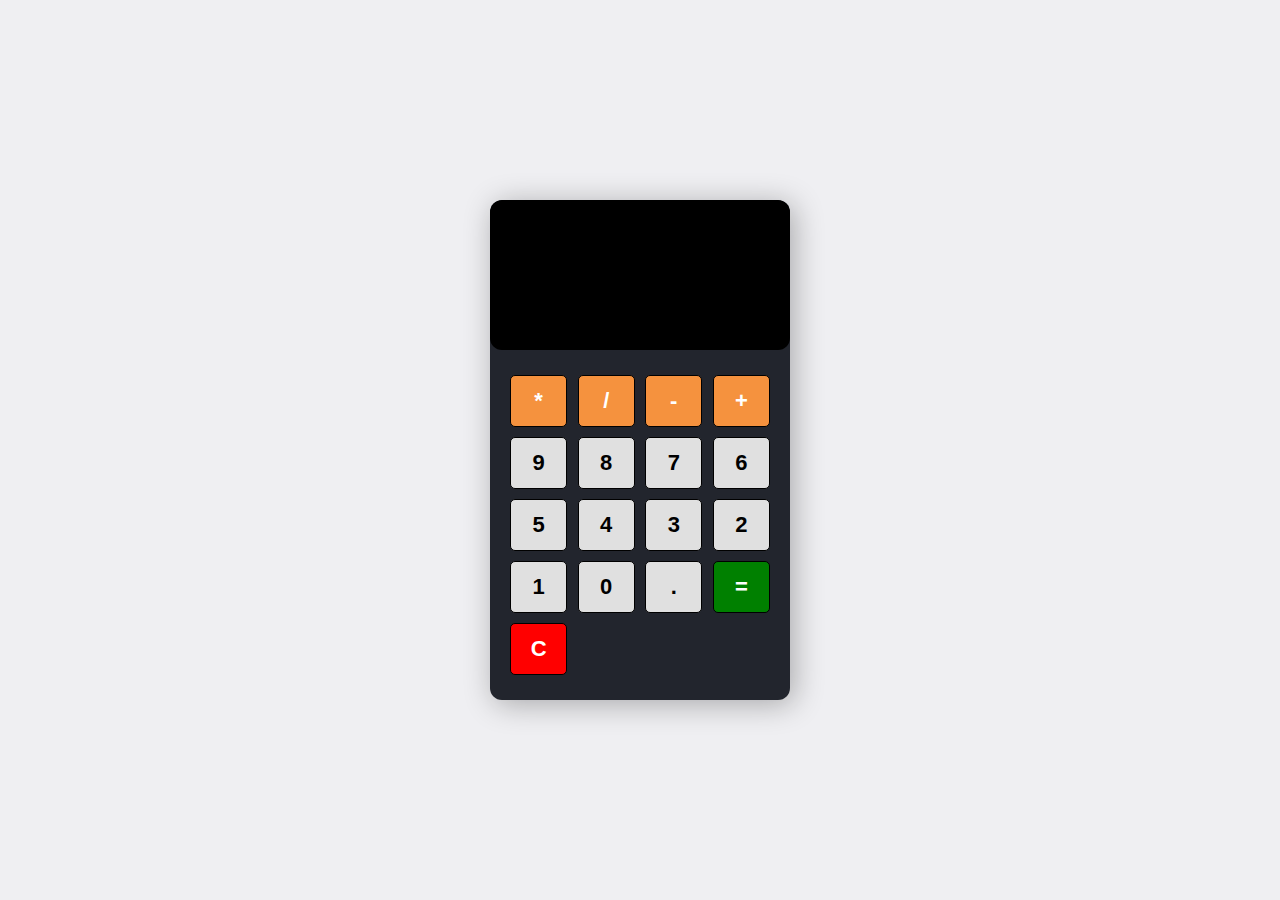
<file: caculator in js/index.html>
<!DOCTYPE html>
<html lang="en">
<head>
    <meta charset="UTF-8">
    <meta name="viewport" content="width=device-width, initial-scale=1.0">
    <title>Calculator JavaScript</title>
    <link rel="stylesheet" href="style.css">
</head>

<body>
    <section class="calculator">
        <form>
            <input type="text" class="screen">
        </form>

        <div class="buttons">
            <button type="button" class="btn btn-yellow" data-num="*">*</button>
            <button type="button" class="btn btn-yellow" data-num="/">/</button>
            <button type="button" class="btn btn-yellow" data-num="-">-</button>
            <button type="button" class="btn btn-yellow" data-num="+">+</button>

            <button type="button" class="btn btn-grey" data-num="9">9</button>
            <button type="button" class="btn btn-grey" data-num="8">8</button>
            <button type="button" class="btn btn-grey" data-num="7">7</button>
            <button type="button" class="btn btn-grey" data-num="6">6</button>
            <button type="button" class="btn btn-grey" data-num="5">5</button>
            <button type="button" class="btn btn-grey" data-num="4">4</button>
            <button type="button" class="btn btn-grey" data-num="3">3</button>
            <button type="button" class="btn btn-grey" data-num="2">2</button>
            <button type="button" class="btn btn-grey" data-num="1">1</button>
            <button type="button" class="btn btn-grey" data-num="0">0</button>
            <button type="button" class="btn btn-grey" data-num=".">.</button>

            <button type="button" class="btn-equal">=</button>
            <button type="button" class="btn-clear">C</button>
        </div>
    </section>



    <script src="app.js"></script>
</body>
</html>
</file>
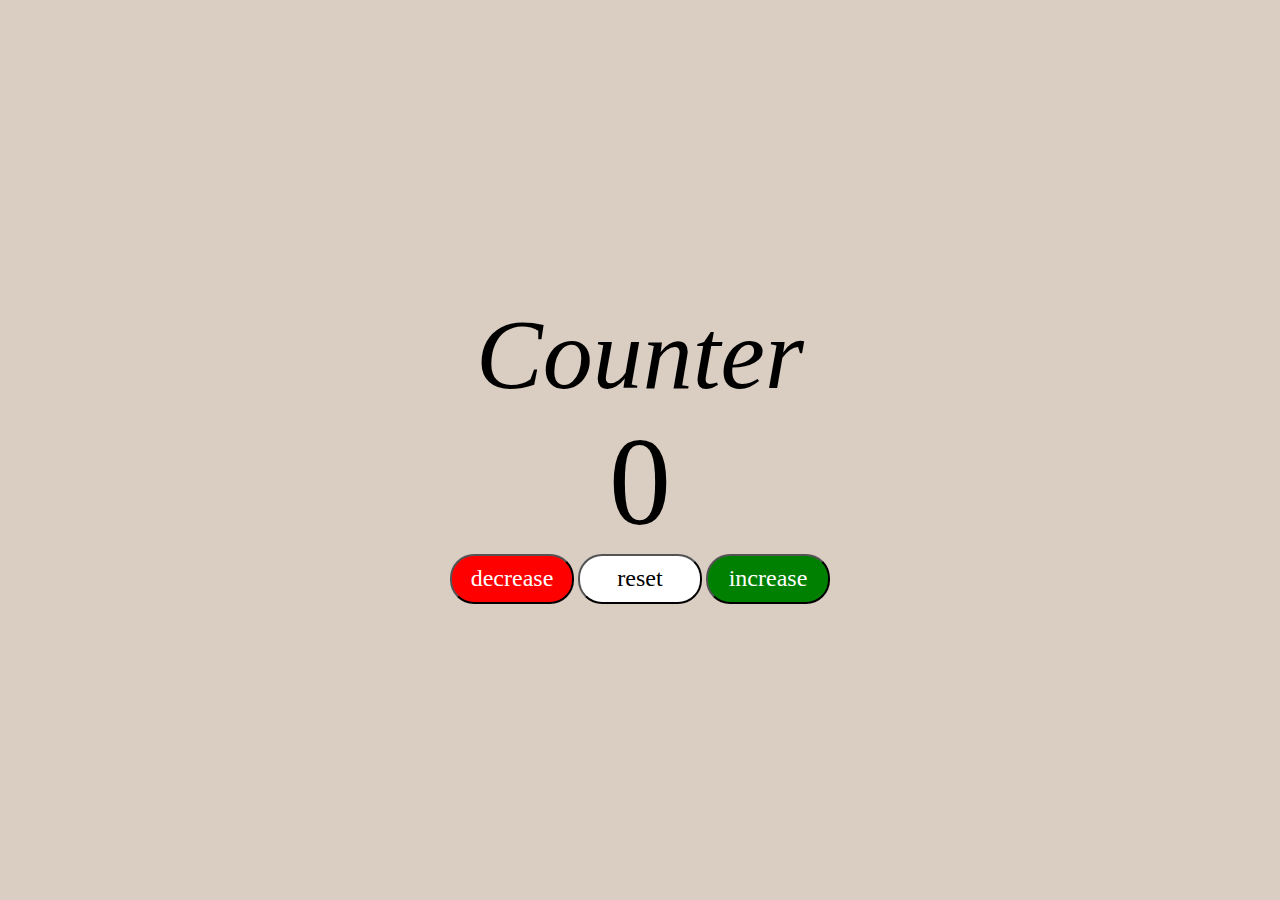
<file: Counter/index.html>
<!DOCTYPE html>
<html lang="en">
<head>
    <meta charset="UTF-8">
    <meta name="viewport" content="width=device-width, initial-scale=1.0">
    <title>Counter</title>
    <!-- styles -->
    <link rel="stylesheet" href="style.css"/>
</head>
<body>
    <main>
        <div class="container">
            <h1>
                Counter
            </h1>
            <span id = "value">0</span>
            <div class="button-container">
                <button class="btn decrease">decrease</button>
                <button class="btn reset">reset</button>
                <button class="btn increase">increase</button>
            </div>
        </div>
    </main>
    
    <!-- javascript -->
    <script src="app.js"></script>
</body>
</html>
</file>
<file: caculator in js/style.css>
*{
    margin: 0;
    padding: 0;
    box-sizing: border-box;
}

body{
    min-height: 100vh;
    background: #efeff2;
    display: flex;
    justify-content: center;
    align-items: center;
}

.calculator{
    width: 300px;
    height: 500px;
    box-shadow: 4px 4px 30px rgba(0, 0, 0, 0.3);
    border-radius: 12px;
    background-color: #22252D;
    overflow: hidden;
}

form input{
    width: 100%;
    height: 150px;
    border: none;
    border-radius: 12px;
    font-size: 2rem;
    padding: 1rem;
    color: #fff;
    background: #000;
    text-align: right;
    pointer-events: none;
}

.buttons{
    display: flex;
    flex-wrap: wrap;
    justify-content: space-between;
    padding: 20px;
}

button{
    flex: 0 0 22%;
    margin: 5px 0;
    border: 1px solid #000;
    width: 60px;
    height: 52px;
    font-size: 22px;
    font-weight: 600;
    border-radius: 5px;
    cursor: pointer;
}

.btn-yellow{
    background: rgb(245, 146, 62);
    color: #fff;
}

.btn-grey{
    background: rgb(224, 224, 224);
}

.btn-equal{
    background: green;
    color: #fff;
}

.btn-clear{
    background: red;
    color: #fff;
}
</file>
<file: Counter/style.css>
*{
    margin: 0;
    padding: 0;
}

body{
    min-height: 100vh;
    background: #dacec2;
    display: flex;
    justify-content: center;
    align-items: center;
}

main h1{
    display: flex;
    justify-content: center;
    align-items: center;
    font-size: 100px;
    font-weight: 520;
    font-style: italic;
    font-family: Cambria, Cochin, Georgia, Times, 'Times New Roman', serif;
}

.decrease{
    text-align: center;
    background: red;
    color: #fff;
    border-radius: 24px;
    width: 124px;
    height: 50px;
    font-size: 24px;
    font-weight: 520;
    cursor: pointer;
    font-family: serif;
}

.increase{
    background: green;
    color: #fff;
    border-radius: 24px;
    width: 124px;
    height: 50px;
    font-size: 24px;
    font-weight: 520;
    cursor: pointer;
    font-family: serif;
}

.reset{
    background: white;
    color: black;
    border-radius: 24px;
    width: 124px;
    height: 50px;
    font-size: 24px;
    font-weight: 520;
    cursor: pointer;
    font-family: serif;
}

#value{
    display: flex;
    justify-content: center;
    align-items: center;
    font-size: 124px;
    font-weight: 520;
    font-family: serif;
}
</file>
